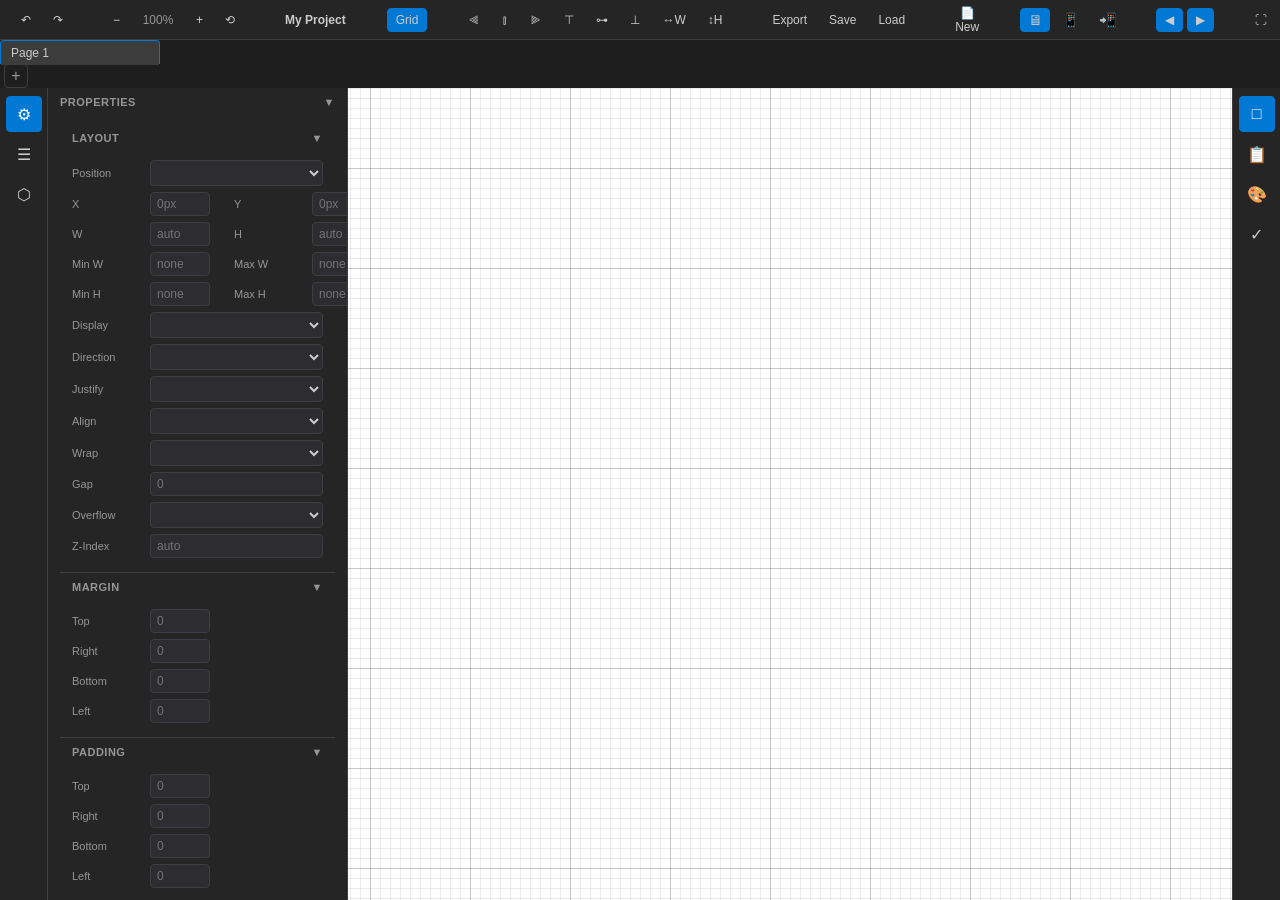
<file: index.html>
<!DOCTYPE html>
<html lang="vi">
<head>
    <meta charset="UTF-8">
    <meta name="viewport" content="width=device-width, initial-scale=1.0">
    <title>HTML Visual Editor</title>
    <link rel="icon" href="data:,">
    <link rel="stylesheet" href="src/studio/styles/editor.css">
</head>
<body>
    <div class="editor-layout">
        <!-- Top Toolbar -->
        <div class="editor-toolbar">
            <div class="toolbar-group">
                <button id="btn-undo" title="Undo (Ctrl+Z)">↶</button>
                <button id="btn-redo" title="Redo (Ctrl+Shift+Z)">↷</button>
            </div>
            <div class="toolbar-separator"></div>
            <div class="toolbar-group">
                <button id="btn-zoom-out" title="Zoom Out">−</button>
                <span class="zoom-display" id="zoom-display">100%</span>
                <button id="btn-zoom-in" title="Zoom In">+</button>
                <button id="btn-zoom-reset" title="Reset Zoom">⟲</button>
            </div>
            <div class="toolbar-separator"></div>
            <div class="toolbar-group">
                <span id="project-name" class="project-name" title="Click to rename project">My Project</span>
            </div>
            <div class="toolbar-separator"></div>
            <div class="toolbar-group">
                <button id="btn-toggle-grid" title="Toggle Grid" class="active">Grid</button>
            </div>
            <div class="toolbar-separator"></div>
            <div class="toolbar-group">
                <button id="btn-align-left" title="Align Left">⫷</button>
                <button id="btn-align-center" title="Align Center H">⫿</button>
                <button id="btn-align-right" title="Align Right">⫸</button>
                <button id="btn-align-top" title="Align Top">⊤</button>
                <button id="btn-align-middle" title="Align Middle V">⊶</button>
                <button id="btn-align-bottom" title="Align Bottom">⊥</button>
                <button id="btn-full-width" title="Full Width">↔W</button>
                <button id="btn-full-height" title="Full Height">↕H</button>
            </div>
            <div class="toolbar-separator"></div>
            <div class="toolbar-group">
                <button id="btn-export" title="Export">Export</button>
                <button id="btn-save" title="Save">Save</button>
                <button id="btn-load" title="Load">Load</button>
            </div>
            <div class="toolbar-separator"></div>
            <div class="toolbar-group">
                <button id="btn-new-project" title="New Project">📄 New</button>
            </div>
            <div class="toolbar-separator"></div>
            <div class="toolbar-group" id="viewport-switcher">
                <button id="btn-bp-desktop" class="active" title="Desktop" data-bp="desktop">🖥</button>
                <button id="btn-bp-tablet" title="Tablet" data-bp="tablet">📱</button>
                <button id="btn-bp-mobile" title="Mobile" data-bp="mobile">📲</button>
            </div>
            <div class="toolbar-separator"></div>
            <div class="toolbar-group">
                <button id="btn-toggle-left" title="Toggle Left Toolbar" class="active">◀</button>
                <button id="btn-toggle-right" title="Toggle Right Toolbar" class="active">▶</button>
            </div>
            <div class="toolbar-separator"></div>
            <div class="toolbar-group">
                <button id="btn-fullscreen" title="Toggle Fullscreen">⛶</button>
            </div>
            <div class="toolbar-separator"></div>
            <div class="toolbar-group">
                <button id="btn-quality" class="quality-score-btn" title="HTML Quality Score">
                    <span id="quality-score-label">Q: —</span>
                </button>
            </div>
            <span class="coords-display" id="coords-display">X: 0 Y: 0</span>
        </div>

        <!-- Page Tab Bar -->
        <div id="page-tab-bar"></div>

        <!-- Main area -->
        <div class="editor-main">
            <!-- Left Toolbar: Properties (vertical icon bar) -->
            <div class="toolbar-left" id="toolbar-left">
                <button class="toolbar-icon active" data-panel="properties" title="Properties">⚙</button>
                <button class="toolbar-icon" data-panel="layers" title="Layers">☰</button>
                <button class="toolbar-icon" data-panel="components" title="Components">⬡</button>
            </div>

            <!-- Left Floating Panel -->
            <div class="panel-float panel-float-left" id="panel-left">
                <div class="panel-section">
                    <div class="panel-section-header">Properties <span class="arrow">▼</span></div>
                    <div class="panel-section-body"></div>
                </div>
            </div>

            <!-- Canvas -->
            <div class="canvas-wrapper" id="canvas-wrapper">
                <div class="canvas-container" id="canvas-container">
                    <div class="canvas-inner" id="canvas-inner">
                        <div class="canvas show-grid" id="canvas"></div>
                    </div>
                </div>
                <div class="overlay-layer" id="overlay-layer"></div>
            </div>

            <!-- Right Floating Panel -->
            <div class="panel-float panel-float-right" id="panel-right"></div>

            <!-- Right Toolbar: vertical icon bar -->
            <div class="toolbar-right" id="toolbar-right">
                <button class="toolbar-icon active" data-panel="elements" title="Elements">□</button>
                <button class="toolbar-icon" data-panel="templates" title="Templates">📋</button>
                <button class="toolbar-icon" data-panel="theme" title="Theme">🎨</button>
                <button class="toolbar-icon" data-panel="quality" title="Quality">✓</button>
            </div>
        </div>
    </div>

    <!-- Context Menu -->
    <div class="context-menu" id="context-menu"></div>

    <script type="module" src="src/studio/bootstrap/main.js"></script>
</body>
</html>
</file>
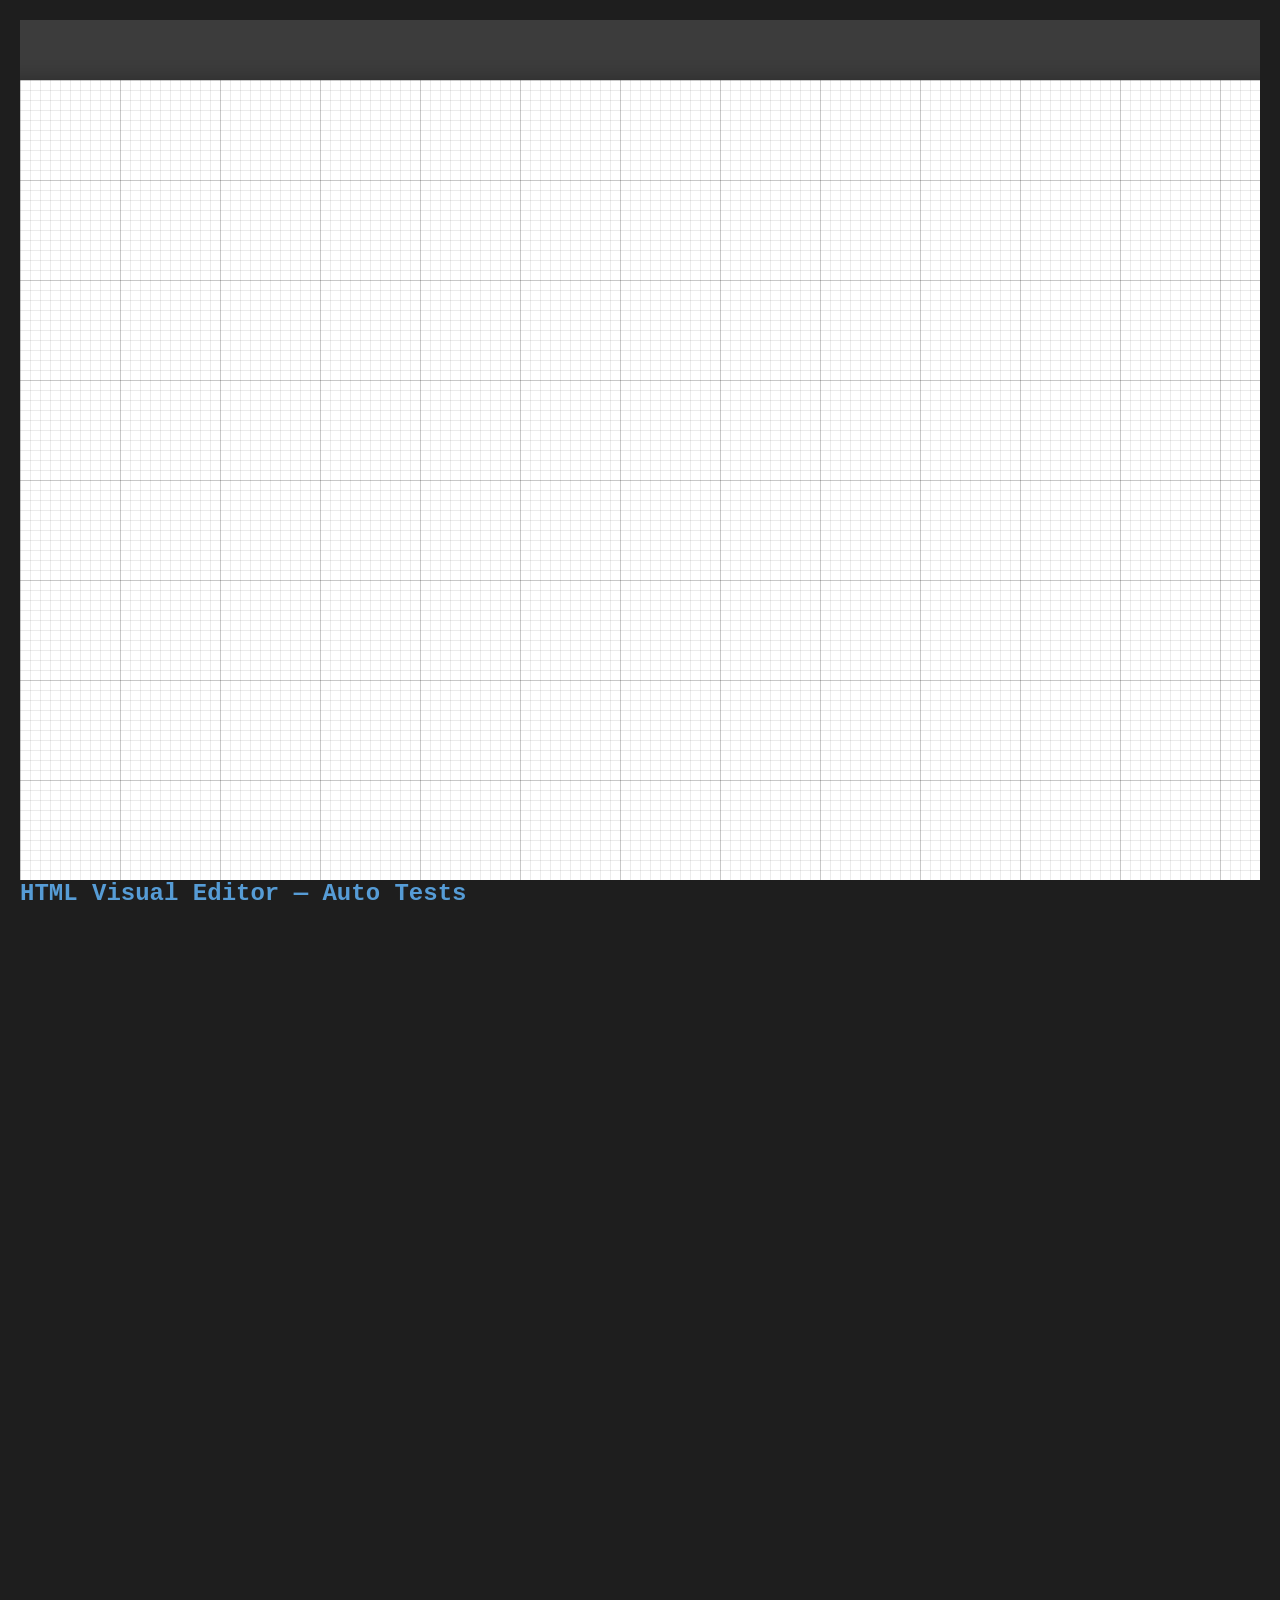
<file: test/index.html>
<!DOCTYPE html>
<html lang="en">
<head>
    <meta charset="UTF-8">
    <meta name="viewport" content="width=device-width, initial-scale=1.0">
    <title>HTML Visual Editor — Tests</title>
    <link rel="stylesheet" href="../src/studio/styles/editor.css">
    <style>
        body { font-family: 'Consolas', monospace; padding: 20px; background: #1e1e1e; color: #d4d4d4; }
        h1 { color: #569cd6; }
        #results { max-height: 80vh; overflow-y: auto; }
        .pass { color: #4ec9b0; }
        .fail { color: #f44747; }
        .summary { margin-top: 20px; padding: 12px; background: #252526; border-radius: 4px; font-size: 14px; }
        .summary .pass-count { color: #4ec9b0; font-weight: bold; }
        .summary .fail-count { color: #f44747; font-weight: bold; }
        .suite { margin-top: 16px; padding: 8px; background: #2d2d30; border-left: 3px solid #569cd6; }
        .suite h3 { margin: 0 0 8px 0; color: #569cd6; }
    </style>
</head>
<body>
    <div class="editor-layout">
        <div class="editor-main">
            <div class="canvas-wrapper" id="canvas-wrapper">
                <div class="canvas-container" id="canvas-container">
                    <div class="canvas-inner" id="canvas-inner">
                        <div class="canvas show-grid" id="canvas"></div>
                    </div>
                </div>
                <div class="overlay-layer" id="overlay-layer"></div>
            </div>
        </div>
    </div>
    <h1>HTML Visual Editor — Auto Tests</h1>
    <div id="results"></div>
    <div class="summary" id="summary"></div>
    <script type="module" src="test-runner.js"></script>
</body>
</html>
</file>
<file: src/studio/styles/editor.css>
@import "/src/studio/styles/base/index.css";
@import "/src/studio/styles/layout/index.css";
@import "/src/studio/styles/canvas/index.css";
@import "/src/studio/styles/interaction/index.css";
@import "/src/studio/styles/components/index.css";
@import "/src/studio/styles/features/index.css";
@import "/src/studio/styles/themes/index.css";
</file>
